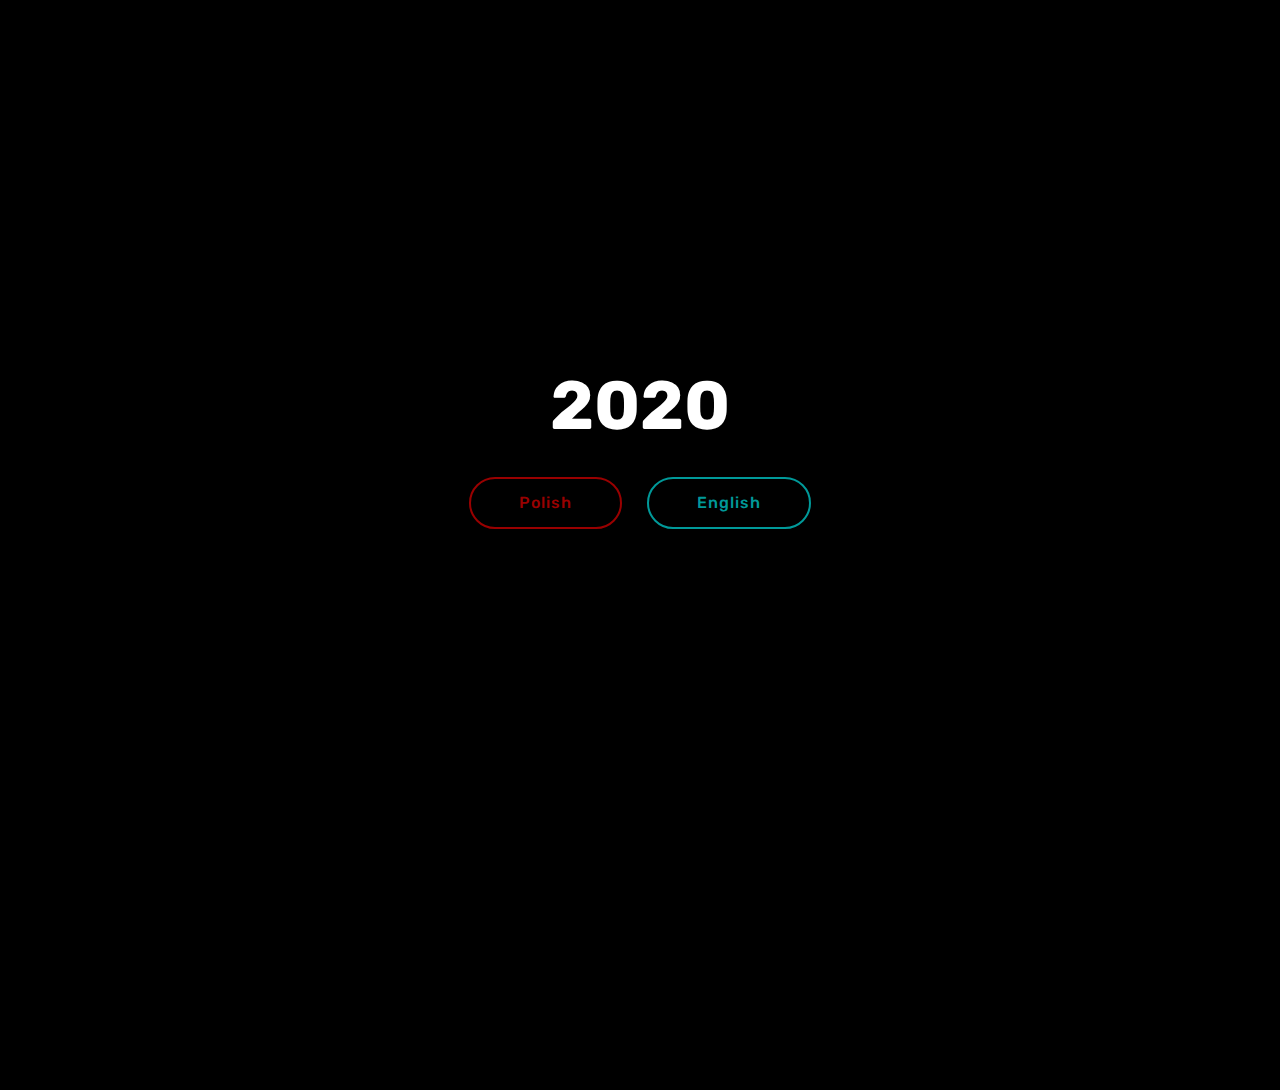
<file: index.html>
<!DOCTYPE html>
<html  >
<head>
  <!-- Site made with Mobirise Website Builder v4.12.4, https://mobirise.com -->
  <meta charset="UTF-8">
  <meta http-equiv="X-UA-Compatible" content="IE=edge">
  <meta name="generator" content="Mobirise v4.12.4, mobirise.com">
  <meta name="viewport" content="width=device-width, initial-scale=1, minimum-scale=1">
  <link rel="shortcut icon" href="assets/images/awatar-2020-1.png" type="image/x-icon">
  <meta name="description" content="">
  
  
  <title>2020</title>
  <link rel="stylesheet" href="assets/web/assets/mobirise-icons/mobirise-icons.css">
  <link rel="stylesheet" href="assets/bootstrap/css/bootstrap.min.css">
  <link rel="stylesheet" href="assets/bootstrap/css/bootstrap-grid.min.css">
  <link rel="stylesheet" href="assets/bootstrap/css/bootstrap-reboot.min.css">
  <link rel="stylesheet" href="assets/tether/tether.min.css">
  <link rel="stylesheet" href="assets/animatecss/animate.min.css">
  <link rel="stylesheet" href="assets/theme/css/style.css">
  <link rel="preload" as="style" href="assets/mobirise/css/mbr-additional.css"><link rel="stylesheet" href="assets/mobirise/css/mbr-additional.css" type="text/css">
  
  
  
</head>
<body>
  <section class="cid-sgRGY76SGD mbr-fullscreen" id="header2-0">

    

    

    <div class="container align-center">
        <div class="row justify-content-md-center">
            <div class="mbr-white col-md-10">
                <h1 class="mbr-section-title mbr-bold pb-3 mbr-fonts-style display-1">
                    2020<br></h1>
                
                
                <div class="mbr-section-btn"><a class="btn btn-md btn-secondary-outline display-4" href="index.html">Polish</a>
                    <a class="btn btn-md btn-success-outline display-4" href="index.html">English</a></div>
            </div>
        </div>
    </div>
    
</section>

<section class="engine"><a href="https://mobirise.info/x">free css templates</a></section><section class="mbr-section content4 cid-sgRJPQ0wNl" id="content4-5">

    

    <div class="container">
        <div class="media-container-row">
            <div class="title col-12 col-md-8">
                
                <h3 class="mbr-section-subtitle align-center mbr-light mbr-fonts-style display-5"><a href="domena.html" class="text-secondary" target="_blank">Kup tę domenę</a> • <a href="domain.html" class="text-success" target="_blank">Buy this domain</a><br><a href="zrodla.html" class="text-secondary" target="_blank">Źródła</a> • <a href="source.html" target="_blank" class="text-success">Source</a></h3>
                
            </div>
        </div>
    </div>
</section>


  <script src="assets/web/assets/jquery/jquery.min.js"></script>
  <script src="assets/popper/popper.min.js"></script>
  <script src="assets/bootstrap/js/bootstrap.min.js"></script>
  <script src="assets/tether/tether.min.js"></script>
  <script src="assets/smoothscroll/smooth-scroll.js"></script>
  <script src="assets/viewportchecker/jquery.viewportchecker.js"></script>
  <script src="assets/theme/js/script.js"></script>
  
  
  <input name="animation" type="hidden">
  </body>
</html>
</file>
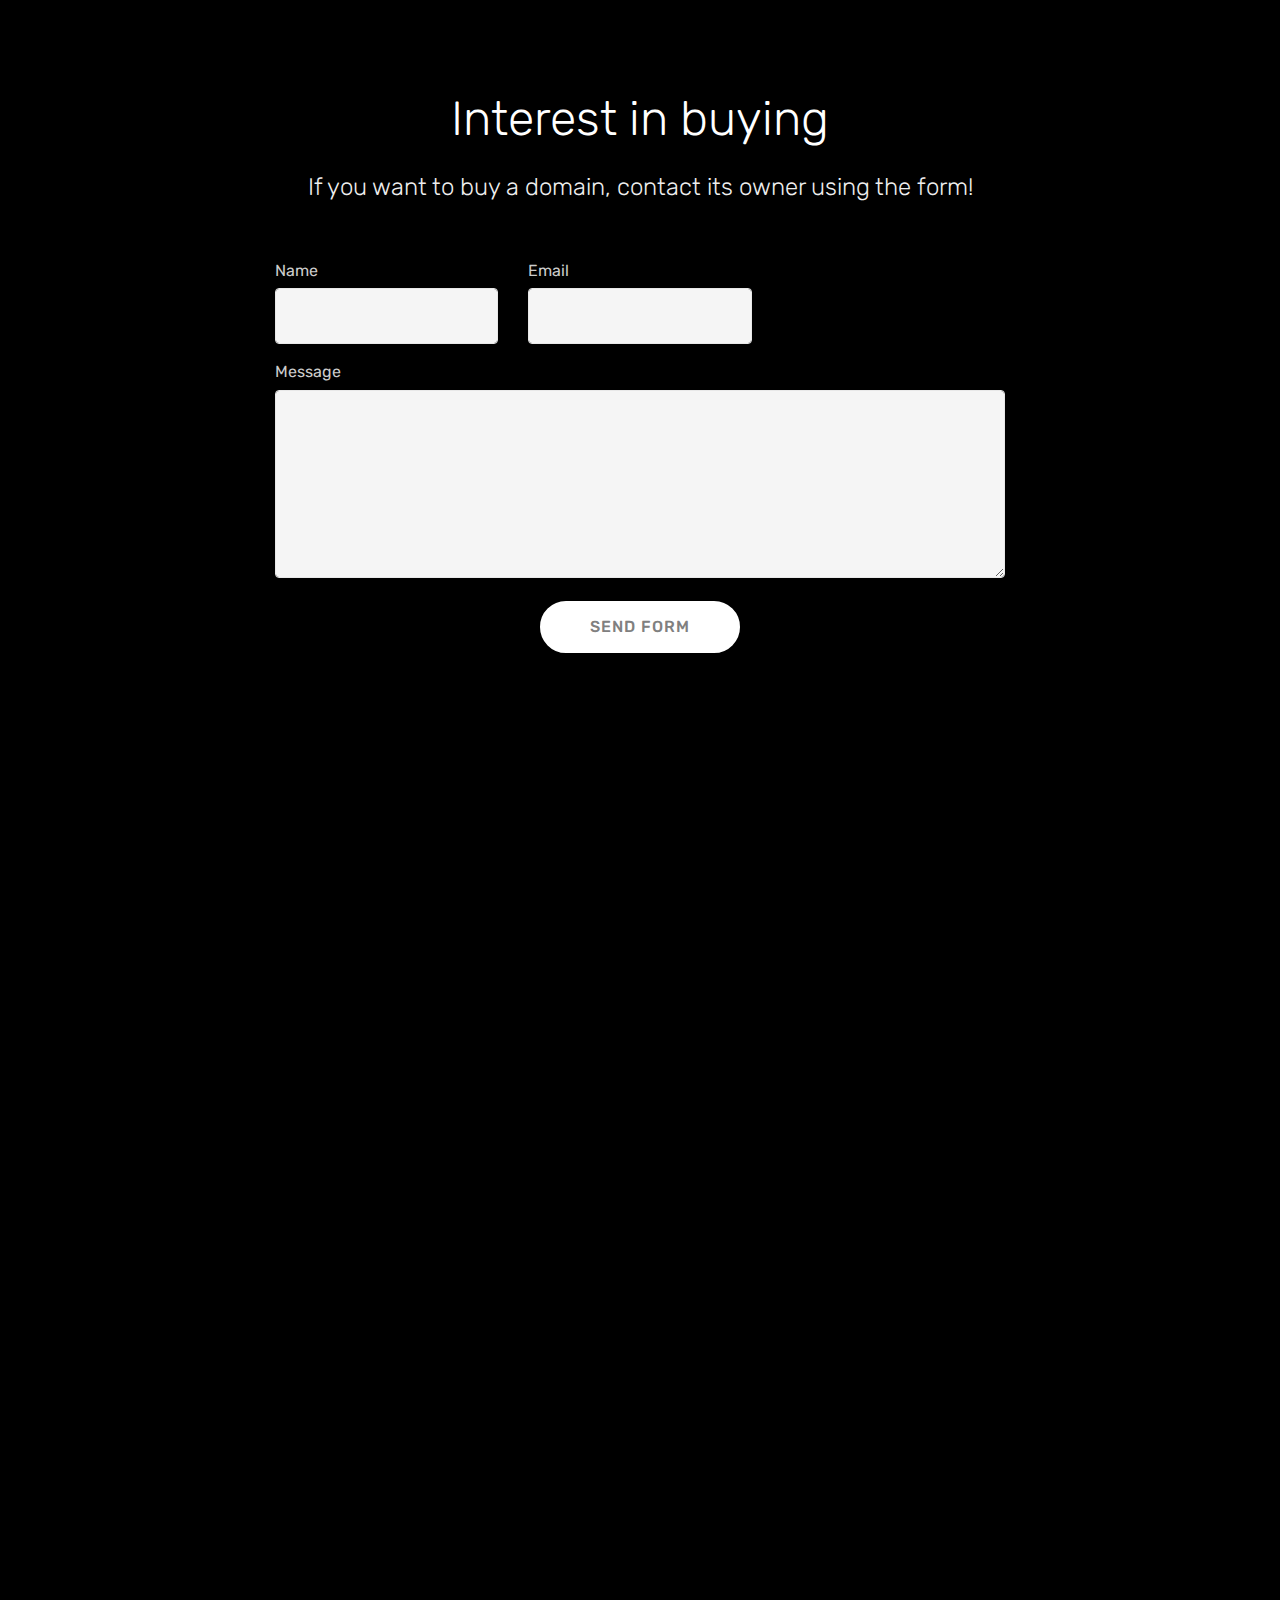
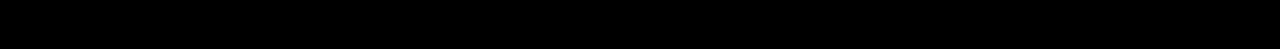
<file: domain.html>
<!DOCTYPE html>
<html  >
<head>
  <!-- Site made with Mobirise Website Builder v4.12.4, https://mobirise.com -->
  <meta charset="UTF-8">
  <meta http-equiv="X-UA-Compatible" content="IE=edge">
  <meta name="generator" content="Mobirise v4.12.4, mobirise.com">
  <meta name="viewport" content="width=device-width, initial-scale=1, minimum-scale=1">
  <link rel="shortcut icon" href="assets/images/awatar-2020-1.png" type="image/x-icon">
  <meta name="description" content="Buy this domain.">
  
  
  <title>Domain</title>
  <link rel="stylesheet" href="assets/web/assets/mobirise-icons/mobirise-icons.css">
  <link rel="stylesheet" href="assets/bootstrap/css/bootstrap.min.css">
  <link rel="stylesheet" href="assets/bootstrap/css/bootstrap-grid.min.css">
  <link rel="stylesheet" href="assets/bootstrap/css/bootstrap-reboot.min.css">
  <link rel="stylesheet" href="assets/tether/tether.min.css">
  <link rel="stylesheet" href="assets/animatecss/animate.min.css">
  <link rel="stylesheet" href="assets/theme/css/style.css">
  <link rel="preload" as="style" href="assets/mobirise/css/mbr-additional.css"><link rel="stylesheet" href="assets/mobirise/css/mbr-additional.css" type="text/css">
  
  
  
</head>
<body>
  <section class="mbr-section form1 cid-so9eUw2EA0" id="form1-d">

    

    
    <div class="container">
        <div class="row justify-content-center">
            <div class="title col-12 col-lg-8">
                <h2 class="mbr-section-title align-center pb-3 mbr-fonts-style display-2">Interest in buying</h2>
                <h3 class="mbr-section-subtitle align-center mbr-light pb-3 mbr-fonts-style display-5">If you want to buy a domain, contact its owner using the form!</h3>
            </div>
        </div>
    </div>
    <div class="container">
        <div class="row justify-content-center">
            <div class="media-container-column col-lg-8" data-form-type="formoid">
                <!---Formbuilder Form--->
                <form action="https://mobirise.com/" method="POST" class="mbr-form form-with-styler" data-form-title="Mobirise Form"><input type="hidden" name="email" data-form-email="true" value="zUhUnUl9Bih265ylVi8zlJSI3elexLZDDDRNj5Vpg1RpGZPkcml8ZdgXNeQJxVDbiPlu8iGUxM4k1AItrFxLJryF43Dd8SezOnJkG0ZR+IBbpG2yyi23jxFabg2UTKnA">
                    <div class="row">
                        <div hidden="hidden" data-form-alert="" class="alert alert-success col-12">Dziękujemy za wypełnienie formularza!</div>
                        <div hidden="hidden" data-form-alert-danger="" class="alert alert-danger col-12">
                        </div>
                    </div>
                    <div class="dragArea row">
                        <div class="col-md-4  form-group" data-for="name">
                            <label for="name-form1-d" class="form-control-label mbr-fonts-style display-7">Name</label>
                            <input type="text" name="name" data-form-field="Name" required="required" class="form-control display-7" id="name-form1-d">
                        </div>
                        <div class="col-md-4  form-group" data-for="email">
                            <label for="email-form1-d" class="form-control-label mbr-fonts-style display-7">Email</label>
                            <input type="email" name="email" data-form-field="Email" required="required" class="form-control display-7" id="email-form1-d">
                        </div>
                        
                        <div data-for="message" class="col-md-12 form-group">
                            <label for="message-form1-d" class="form-control-label mbr-fonts-style display-7">Message</label>
                            <textarea name="message" data-form-field="Message" class="form-control display-7" id="message-form1-d"></textarea>
                        </div>
                        <div class="col-md-12 input-group-btn align-center"><button type="submit" class="btn btn-primary btn-form display-4">SEND FORM</button></div>
                    </div>
                </form><!---Formbuilder Form--->
            </div>
        </div>
    </div>
</section>

<section class="engine"><a href="https://mobirise.info/v">free html templates</a></section><section class="cid-so9eUK0BoC mbr-fullscreen" id="header2-e">

    

    

    <div class="container align-center">
        <div class="row justify-content-md-center">
            <div class="mbr-white col-md-10">
                
                
                
                
            </div>
        </div>
    </div>
    
</section>


  <script src="assets/web/assets/jquery/jquery.min.js"></script>
  <script src="assets/popper/popper.min.js"></script>
  <script src="assets/bootstrap/js/bootstrap.min.js"></script>
  <script src="assets/tether/tether.min.js"></script>
  <script src="assets/smoothscroll/smooth-scroll.js"></script>
  <script src="assets/viewportchecker/jquery.viewportchecker.js"></script>
  <script src="assets/theme/js/script.js"></script>
  <script src="assets/formoid/formoid.min.js"></script>
  
  
  <input name="animation" type="hidden">
  </body>
</html>
</file>
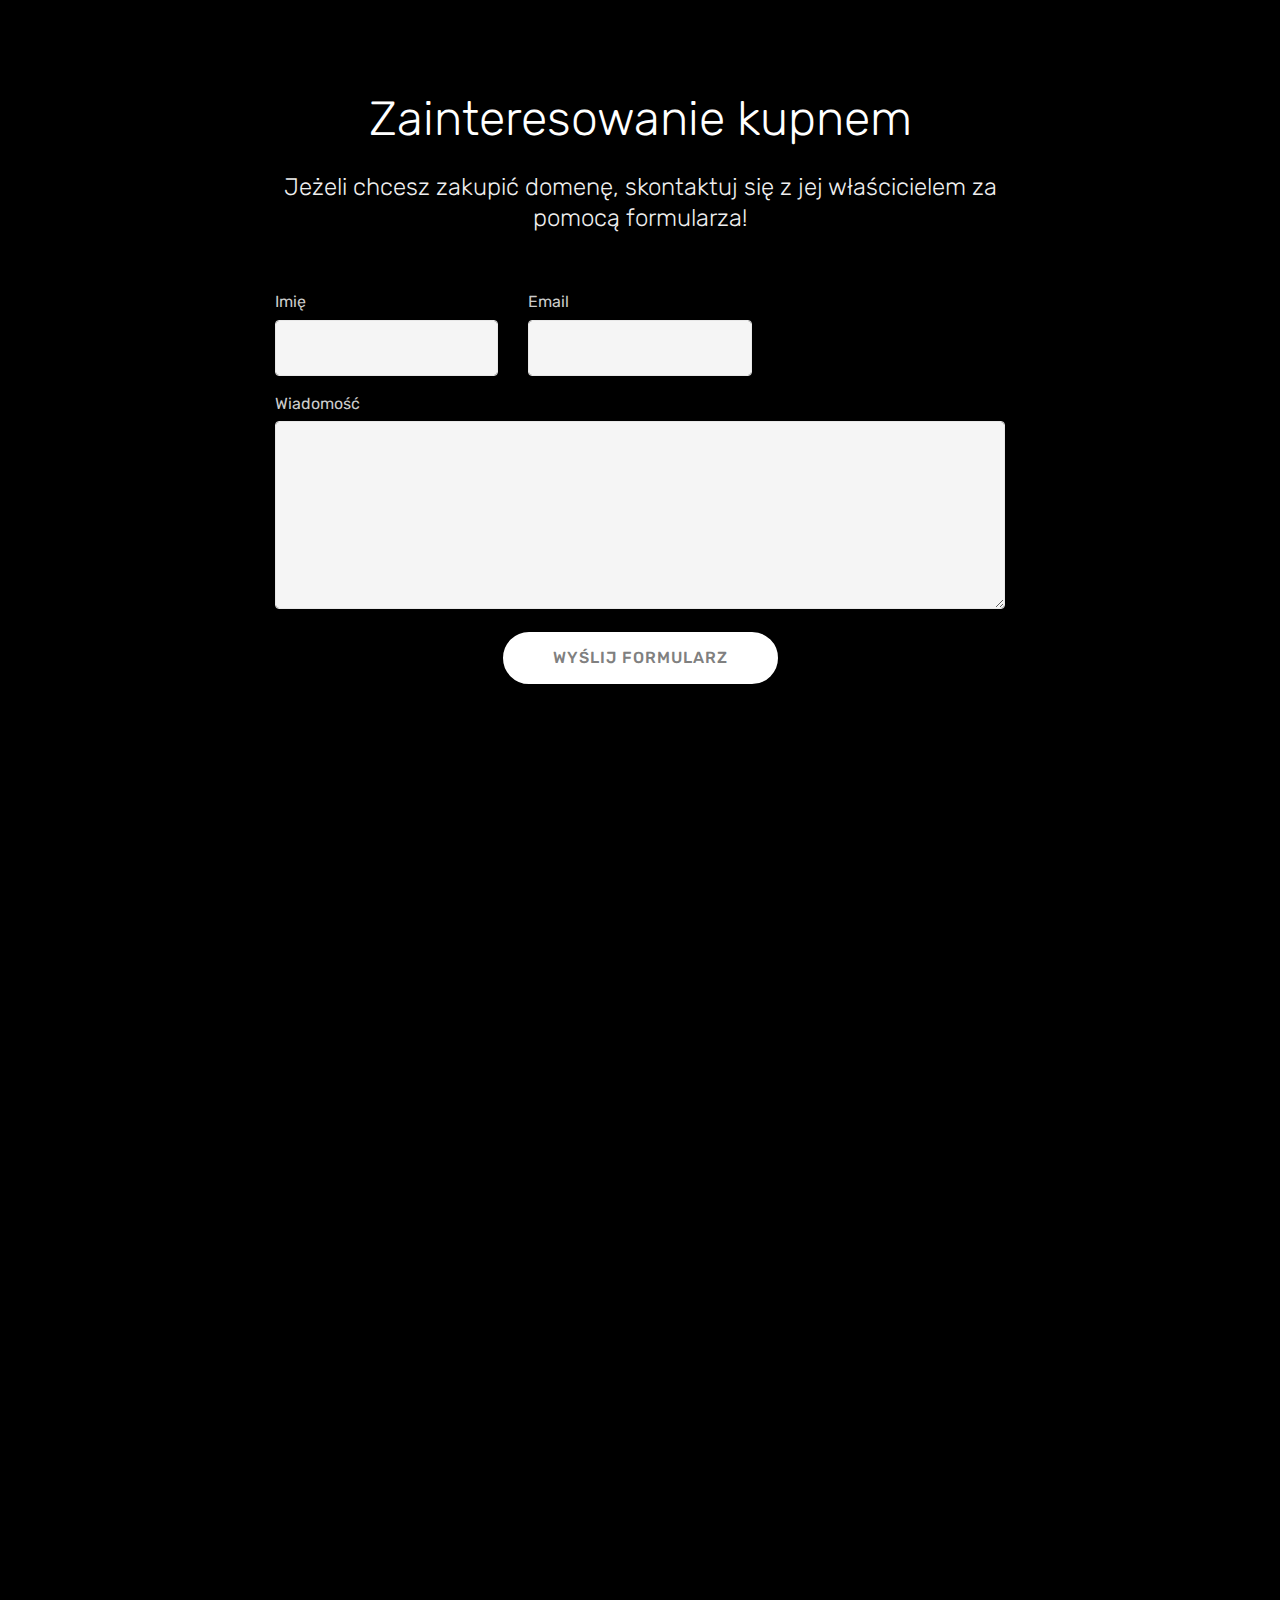
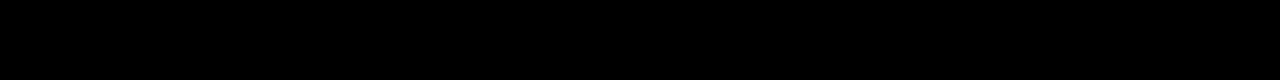
<file: domena.html>
<!DOCTYPE html>
<html  >
<head>
  <!-- Site made with Mobirise Website Builder v4.12.4, https://mobirise.com -->
  <meta charset="UTF-8">
  <meta http-equiv="X-UA-Compatible" content="IE=edge">
  <meta name="generator" content="Mobirise v4.12.4, mobirise.com">
  <meta name="viewport" content="width=device-width, initial-scale=1, minimum-scale=1">
  <link rel="shortcut icon" href="assets/images/awatar-2020-1.png" type="image/x-icon">
  <meta name="description" content="Kup tę domenę.">
  
  
  <title>Domena</title>
  <link rel="stylesheet" href="assets/web/assets/mobirise-icons/mobirise-icons.css">
  <link rel="stylesheet" href="assets/bootstrap/css/bootstrap.min.css">
  <link rel="stylesheet" href="assets/bootstrap/css/bootstrap-grid.min.css">
  <link rel="stylesheet" href="assets/bootstrap/css/bootstrap-reboot.min.css">
  <link rel="stylesheet" href="assets/tether/tether.min.css">
  <link rel="stylesheet" href="assets/animatecss/animate.min.css">
  <link rel="stylesheet" href="assets/theme/css/style.css">
  <link rel="preload" as="style" href="assets/mobirise/css/mbr-additional.css"><link rel="stylesheet" href="assets/mobirise/css/mbr-additional.css" type="text/css">
  
  
  
</head>
<body>
  <section class="mbr-section form1 cid-so9eh1SBvP" id="form1-b">

    

    
    <div class="container">
        <div class="row justify-content-center">
            <div class="title col-12 col-lg-8">
                <h2 class="mbr-section-title align-center pb-3 mbr-fonts-style display-2">Zainteresowanie kupnem</h2>
                <h3 class="mbr-section-subtitle align-center mbr-light pb-3 mbr-fonts-style display-5">Jeżeli chcesz zakupić domenę, skontaktuj się z jej właścicielem za pomocą formularza!</h3>
            </div>
        </div>
    </div>
    <div class="container">
        <div class="row justify-content-center">
            <div class="media-container-column col-lg-8" data-form-type="formoid">
                <!---Formbuilder Form--->
                <form action="https://mobirise.com/" method="POST" class="mbr-form form-with-styler" data-form-title="Mobirise Form"><input type="hidden" name="email" data-form-email="true" value="yJg4k6q7dww2WWNDCp/7Q/3aqcgj7XSNM5IgzKnGb57VX6vjfBRHwZwkyAd6JF/8E5yxTMPKHJ1lRC0RpOMu9YXKRGIlYOEHGiIGt3l8nFSsIkNyk2aydHPdlxZSFAqF">
                    <div class="row">
                        <div hidden="hidden" data-form-alert="" class="alert alert-success col-12">Dziękujemy za wypełnienie formularza!</div>
                        <div hidden="hidden" data-form-alert-danger="" class="alert alert-danger col-12">
                        </div>
                    </div>
                    <div class="dragArea row">
                        <div class="col-md-4  form-group" data-for="name">
                            <label for="name-form1-b" class="form-control-label mbr-fonts-style display-7">Imię</label>
                            <input type="text" name="name" data-form-field="Name" required="required" class="form-control display-7" id="name-form1-b">
                        </div>
                        <div class="col-md-4  form-group" data-for="email">
                            <label for="email-form1-b" class="form-control-label mbr-fonts-style display-7">Email</label>
                            <input type="email" name="email" data-form-field="Email" required="required" class="form-control display-7" id="email-form1-b">
                        </div>
                        
                        <div data-for="message" class="col-md-12 form-group">
                            <label for="message-form1-b" class="form-control-label mbr-fonts-style display-7">Wiadomość</label>
                            <textarea name="message" data-form-field="Message" class="form-control display-7" id="message-form1-b"></textarea>
                        </div>
                        <div class="col-md-12 input-group-btn align-center"><button type="submit" class="btn btn-primary btn-form display-4">WYŚLIJ FORMULARZ</button></div>
                    </div>
                </form><!---Formbuilder Form--->
            </div>
        </div>
    </div>
</section>

<section class="engine"><a href="https://mobirise.info/d">site maker</a></section><section class="cid-so9ejdXxtM mbr-fullscreen" id="header2-c">

    

    

    <div class="container align-center">
        <div class="row justify-content-md-center">
            <div class="mbr-white col-md-10">
                
                
                
                
            </div>
        </div>
    </div>
    
</section>


  <script src="assets/web/assets/jquery/jquery.min.js"></script>
  <script src="assets/popper/popper.min.js"></script>
  <script src="assets/bootstrap/js/bootstrap.min.js"></script>
  <script src="assets/tether/tether.min.js"></script>
  <script src="assets/smoothscroll/smooth-scroll.js"></script>
  <script src="assets/viewportchecker/jquery.viewportchecker.js"></script>
  <script src="assets/theme/js/script.js"></script>
  <script src="assets/formoid/formoid.min.js"></script>
  
  
  <input name="animation" type="hidden">
  </body>
</html>
</file>
<file: assets/web/assets/mobirise-icons/mobirise-icons.css>
@font-face {
  font-family: 'MobiriseIcons';
  src:  url('mobirise-icons.eot?spat4u');
  src:  url('mobirise-icons.eot?spat4u#iefix') format('embedded-opentype'),
    url('mobirise-icons.ttf?spat4u') format('truetype'),
    url('mobirise-icons.woff?spat4u') format('woff'),
    url('mobirise-icons.svg?spat4u#MobiriseIcons') format('svg');
  font-weight: normal;
  font-style: normal;
  font-display: swap;
}

[class^="mbri-"], [class*=" mbri-"] {
  /* use !important to prevent issues with browser extensions that change fonts */
  font-family: MobiriseIcons !important;
  speak: none;
  font-style: normal;
  font-weight: normal;
  font-variant: normal;
  text-transform: none;
  line-height: 1;

  /* Better Font Rendering =========== */
  -webkit-font-smoothing: antialiased;
  -moz-osx-font-smoothing: grayscale;
}

.mbri-add-submenu:before {
  content: "\e900";
}
.mbri-alert:before {
  content: "\e901";
}
.mbri-align-center:before {
  content: "\e902";
}
.mbri-align-justify:before {
  content: "\e903";
}
.mbri-align-left:before {
  content: "\e904";
}
.mbri-align-right:before {
  content: "\e905";
}
.mbri-android:before {
  content: "\e906";
}
.mbri-apple:before {
  content: "\e907";
}
.mbri-arrow-down:before {
  content: "\e908";
}
.mbri-arrow-next:before {
  content: "\e909";
}
.mbri-arrow-prev:before {
  content: "\e90a";
}
.mbri-arrow-up:before {
  content: "\e90b";
}
.mbri-bold:before {
  content: "\e90c";
}
.mbri-bookmark:before {
  content: "\e90d";
}
.mbri-bootstrap:before {
  content: "\e90e";
}
.mbri-briefcase:before {
  content: "\e90f";
}
.mbri-browse:before {
  content: "\e910";
}
.mbri-bulleted-list:before {
  content: "\e911";
}
.mbri-calendar:before {
  content: "\e912";
}
.mbri-camera:before {
  content: "\e913";
}
.mbri-cart-add:before {
  content: "\e914";
}
.mbri-cart-full:before {
  content: "\e915";
}
.mbri-cash:before {
  content: "\e916";
}
.mbri-change-style:before {
  content: "\e917";
}
.mbri-chat:before {
  content: "\e918";
}
.mbri-clock:before {
  content: "\e919";
}
.mbri-close:before {
  content: "\e91a";
}
.mbri-cloud:before {
  content: "\e91b";
}
.mbri-code:before {
  content: "\e91c";
}
.mbri-contact-form:before {
  content: "\e91d";
}
.mbri-credit-card:before {
  content: "\e91e";
}
.mbri-cursor-click:before {
  content: "\e91f";
}
.mbri-cust-feedback:before {
  content: "\e920";
}
.mbri-database:before {
  content: "\e921";
}
.mbri-delivery:before {
  content: "\e922";
}
.mbri-desktop:before {
  content: "\e923";
}
.mbri-devices:before {
  content: "\e924";
}
.mbri-down:before {
  content: "\e925";
}
.mbri-download:before {
  content: "\e989";
}
.mbri-drag-n-drop:before {
  content: "\e927";
}
.mbri-drag-n-drop2:before {
  content: "\e928";
}
.mbri-edit:before {
  content: "\e929";
}
.mbri-edit2:before {
  content: "\e92a";
}
.mbri-error:before {
  content: "\e92b";
}
.mbri-extension:before {
  content: "\e92c";
}
.mbri-features:before {
  content: "\e92d";
}
.mbri-file:before {
  content: "\e92e";
}
.mbri-flag:before {
  content: "\e92f";
}
.mbri-folder:before {
  content: "\e930";
}
.mbri-gift:before {
  content: "\e931";
}
.mbri-github:before {
  content: "\e932";
}
.mbri-globe:before {
  content: "\e933";
}
.mbri-globe-2:before {
  content: "\e934";
}
.mbri-growing-chart:before {
  content: "\e935";
}
.mbri-hearth:before {
  content: "\e936";
}
.mbri-help:before {
  content: "\e937";
}
.mbri-home:before {
  content: "\e938";
}
.mbri-hot-cup:before {
  content: "\e939";
}
.mbri-idea:before {
  content: "\e93a";
}
.mbri-image-gallery:before {
  content: "\e93b";
}
.mbri-image-slider:before {
  content: "\e93c";
}
.mbri-info:before {
  content: "\e93d";
}
.mbri-italic:before {
  content: "\e93e";
}
.mbri-key:before {
  content: "\e93f";
}
.mbri-laptop:before {
  content: "\e940";
}
.mbri-layers:before {
  content: "\e941";
}
.mbri-left-right:before {
  content: "\e942";
}
.mbri-left:before {
  content: "\e943";
}
.mbri-letter:before {
  content: "\e944";
}
.mbri-like:before {
  content: "\e945";
}
.mbri-link:before {
  content: "\e946";
}
.mbri-lock:before {
  content: "\e947";
}
.mbri-login:before {
  content: "\e948";
}
.mbri-logout:before {
  content: "\e949";
}
.mbri-magic-stick:before {
  content: "\e94a";
}
.mbri-map-pin:before {
  content: "\e94b";
}
.mbri-menu:before {
  content: "\e94c";
}
.mbri-mobile:before {
  content: "\e94d";
}
.mbri-mobile2:before {
  content: "\e94e";
}
.mbri-mobirise:before {
  content: "\e94f";
}
.mbri-more-horizontal:before {
  content: "\e950";
}
.mbri-more-vertical:before {
  content: "\e951";
}
.mbri-music:before {
  content: "\e952";
}
.mbri-new-file:before {
  content: "\e953";
}
.mbri-numbered-list:before {
  content: "\e954";
}
.mbri-opened-folder:before {
  content: "\e955";
}
.mbri-pages:before {
  content: "\e956";
}
.mbri-paper-plane:before {
  content: "\e957";
}
.mbri-paperclip:before {
  content: "\e958";
}
.mbri-photo:before {
  content: "\e959";
}
.mbri-photos:before {
  content: "\e95a";
}
.mbri-pin:before {
  content: "\e95b";
}
.mbri-play:before {
  content: "\e95c";
}
.mbri-plus:before {
  content: "\e95d";
}
.mbri-preview:before {
  content: "\e95e";
}
.mbri-print:before {
  content: "\e95f";
}
.mbri-protect:before {
  content: "\e960";
}
.mbri-question:before {
  content: "\e961";
}
.mbri-quote-left:before {
  content: "\e962";
}
.mbri-quote-right:before {
  content: "\e963";
}
.mbri-refresh:before {
  content: "\e964";
}
.mbri-responsive:before {
  content: "\e965";
}
.mbri-right:before {
  content: "\e966";
}
.mbri-rocket:before {
  content: "\e967";
}
.mbri-sad-face:before {
  content: "\e968";
}
.mbri-sale:before {
  content: "\e969";
}
.mbri-save:before {
  content: "\e96a";
}
.mbri-search:before {
  content: "\e96b";
}
.mbri-setting:before {
  content: "\e96c";
}
.mbri-setting2:before {
  content: "\e96d";
}
.mbri-setting3:before {
  content: "\e96e";
}
.mbri-share:before {
  content: "\e96f";
}
.mbri-shopping-bag:before {
  content: "\e970";
}
.mbri-shopping-basket:before {
  content: "\e971";
}
.mbri-shopping-cart:before {
  content: "\e972";
}
.mbri-sites:before {
  content: "\e973";
}
.mbri-smile-face:before {
  content: "\e974";
}
.mbri-speed:before {
  content: "\e975";
}
.mbri-star:before {
  content: "\e976";
}
.mbri-success:before {
  content: "\e977";
}
.mbri-sun:before {
  content: "\e978";
}
.mbri-sun2:before {
  content: "\e979";
}
.mbri-tablet:before {
  content: "\e97a";
}
.mbri-tablet-vertical:before {
  content: "\e97b";
}
.mbri-target:before {
  content: "\e97c";
}
.mbri-timer:before {
  content: "\e97d";
}
.mbri-to-ftp:before {
  content: "\e97e";
}
.mbri-to-local-drive:before {
  content: "\e97f";
}
.mbri-touch-swipe:before {
  content: "\e980";
}
.mbri-touch:before {
  content: "\e981";
}
.mbri-trash:before {
  content: "\e982";
}
.mbri-underline:before {
  content: "\e983";
}
.mbri-unlink:before {
  content: "\e984";
}
.mbri-unlock:before {
  content: "\e985";
}
.mbri-up-down:before {
  content: "\e986";
}
.mbri-up:before {
  content: "\e987";
}
.mbri-update:before {
  content: "\e988";
}
.mbri-upload:before {
 content: "\e926"; 
}
.mbri-user:before {
  content: "\e98a";
}
.mbri-user2:before {
  content: "\e98b";
}
.mbri-users:before {
  content: "\e98c";
}
.mbri-video:before {
  content: "\e98d";
}
.mbri-video-play:before {
  content: "\e98e";
}
.mbri-watch:before {
  content: "\e98f";
}
.mbri-website-theme:before {
  content: "\e990";
}
.mbri-wifi:before {
  content: "\e991";
}
.mbri-windows:before {
  content: "\e992";
}
.mbri-zoom-out:before {
  content: "\e993";
}
.mbri-redo:before {
  content: "\e994";
}
.mbri-undo:before {
  content: "\e995";
}
</file>
<file: assets/theme/css/style.css>
/*!
 * Mobirise v4 theme (https://mobirise.com/)
 * Copyright 2017 Mobirise
 */
section {
  background-color: #eeeeee;
}

.form-control:focus {
  box-shadow: none;
}

:focus {
  outline: none;
}

body {
  font-style: normal;
  line-height: 1.5;
}

section,
.container,
.container-fluid {
  position: relative;
  word-wrap: break-word;
}

a.mbr-iconfont:hover {
  text-decoration: none;
}

.article .lead p,
.article .lead ul,
.article .lead ol,
.article .lead pre,
.article .lead blockquote {
  margin-bottom: 0;
}

ul,
ol,
pre,
blockquote {
  margin-bottom: 2.3125rem;
}

pre {
  background: #f4f4f4;
  padding: 10px 24px;
  white-space: pre-wrap;
}

.inactive {
  -webkit-user-select: none;
  -moz-user-select: none;
  -ms-user-select: none;
  user-select: none;
  pointer-events: none;
  -webkit-user-drag: none;
  user-drag: none;
}

.mbr-section__comments .row {
  justify-content: center;
  -webkit-justify-content: center;
}

a {
  font-style: normal;
  font-weight: 400;
  cursor: pointer;
}

a, a:hover {
  text-decoration: none;
}

figure {
  margin-bottom: 0;
}

body {
  color: #232323;
}

h1,
h2,
h3,
h4,
h5,
h6,
.h1,
.h2,
.h3,
.h4,
.h5,
.h6,
.display-1,
.display-2,
.display-3,
.display-4 {
  line-height: 1;
  word-break: break-word;
  word-wrap: break-word;
}

.mbr-section-title {
  font-style: normal;
  line-height: 1.2;
}

.mbr-section-subtitle {
  line-height: 1.3;
}

.mbr-text {
  font-style: normal;
  line-height: 1.6;
}

b,
strong {
  font-weight: bold;
}

blockquote {
  padding: 10px 0 10px 20px;
  position: relative;
  border-left: 2px solid;
  border-color: #ff3366;
}

input:-webkit-autofill, input:-webkit-autofill:hover, input:-webkit-autofill:focus, input:-webkit-autofill:active {
  transition-delay: 9999s;
  transition-property: background-color, color;
}

textarea[type='hidden'] {
  display: none;
}

body {
  position: relative;
}

section {
  background-position: 50% 50%;
  background-repeat: no-repeat;
  background-size: cover;
}

section .mbr-background-video,
section .mbr-background-video-preview {
  position: absolute;
  bottom: 0;
  left: 0;
  right: 0;
  top: 0;
}

.hidden {
  visibility: hidden;
}

.mbr-z-index20 {
  z-index: 20;
}

/*! Base colors */
.mbr-white {
  color: #ffffff;
}

.mbr-black {
  color: #000000;
}

.mbr-bg-white {
  background-color: #ffffff;
}

.mbr-bg-black {
  background-color: #000000;
}

/*! Text-aligns */
.align-left {
  text-align: left;
}

.align-center {
  text-align: center;
}

.align-right {
  text-align: right;
}

@media (max-width: 767px) {
  .align-left,
  .align-center,
  .align-right,
  .mbr-section-btn,
  .mbr-section-title {
    text-align: center;
  }
}

/*! Font-weight  */
.mbr-light {
  font-weight: 300;
}

.mbr-regular {
  font-weight: 400;
}

.mbr-semibold {
  font-weight: 500;
}

.mbr-bold {
  font-weight: 700;
}

/*! Media  */
.media-size-item {
  -moz-flex: 1 1 auto;
  -o-flex: 1 1 auto;
  flex: 1 1 auto;
}

.media-content {
  flex-basis: 100%;
}

.media-container-row {
  display: flex;
  flex-direction: row;
  flex-wrap: wrap;
  justify-content: center;
  align-content: center;
  align-items: start;
}

.media-container-row .media-size-item {
  width: 400px;
}

.media-container-column {
  display: flex;
  flex-direction: column;
  flex-wrap: wrap;
  justify-content: center;
  align-content: center;
  align-items: stretch;
}

.media-container-column > * {
  width: 100%;
}

@media (min-width: 992px) {
  .media-container-row {
    flex-wrap: nowrap;
  }
}

figure {
  overflow: hidden;
}

figure[mbr-media-size] {
  transition: width 0.1s;
}

.mbr-figure img,
.mbr-figure iframe {
  display: block;
  width: 100%;
}

.card {
  background-color: transparent;
  border: none;
}

.card-box {
  width: 100%;
}

.card-img {
  text-align: center;
  flex-shrink: 0;
  -webkit-flex-shrink: 0;
}

.media {
  max-width: 100%;
  margin: 0 auto;
}

.mbr-figure {
  -ms-grid-row-align: center;
  align-self: center;
}

.media-container > div {
  max-width: 100%;
}

.mbr-figure img,
.card-img img {
  width: 100%;
}

@media (max-width: 991px) {
  .media-size-item {
    width: auto !important;
  }
  .media {
    width: auto;
  }
  .mbr-figure {
    width: 100% !important;
  }
}

/*! Buttons */
.btn {
  font-weight: 500;
  border-width: 2px;
  font-style: normal;
  letter-spacing: 1px;
  margin: .4rem .8rem;
  white-space: normal;
  transition: all .3s ease-in-out;
  display: inline-flex;
  align-items: center;
  justify-content: center;
  word-break: break-word;
  -webkit-align-items: center;
  -webkit-justify-content: center;
  display: -webkit-inline-flex;
}

.btn-sm {
  font-weight: 500;
  letter-spacing: 1px;
  transition: all .3s ease-in-out;
}

.btn-md {
  font-weight: 500;
  letter-spacing: 1px;
  margin: .4rem .8rem !important;
  transition: all .3s ease-in-out;
}

.btn-lg {
  font-weight: 500;
  letter-spacing: 1px;
  margin: .4rem .8rem !important;
  transition: all .3s ease-in-out;
}

.mbr-section-btn {
  margin-left: -0.25rem;
  margin-right: -0.25rem;
  font-size: 0;
}

nav .mbr-section-btn {
  margin-left: 0rem;
  margin-right: 0rem;
}

.btn-form {
  border-radius: 0;
}

.btn-form:hover {
  cursor: pointer;
}

/*! Btn icon margin */
.btn .mbr-iconfont,
.btn.btn-sm .mbr-iconfont {
  cursor: pointer;
  margin-right: 0.5rem;
}

.btn.btn-md .mbr-iconfont,
.btn.btn-md .mbr-iconfont {
  margin-right: 0.8rem;
}

.mbr-regular {
  font-weight: 400;
}

.mbr-semibold {
  font-weight: 500;
}

.mbr-bold {
  font-weight: 700;
}

[type='submit'] {
  -webkit-appearance: none;
}

/*! Full-screen */
.mbr-fullscreen .mbr-overlay {
  min-height: 100vh;
}

.mbr-fullscreen {
  display: flex;
  display: -moz-flex;
  display: -ms-flex;
  display: -o-flex;
  align-items: center;
  -webkit-align-items: center;
  min-height: 100vh;
  padding-top: 3rem;
  padding-bottom: 3rem;
}

/*! Map */
.map {
  height: 25rem;
  position: relative;
}

.map iframe {
  width: 100%;
  height: 100%;
}

.mbr-overlay {
  background-color: #000;
  bottom: 0;
  left: 0;
  opacity: .5;
  position: absolute;
  right: 0;
  top: 0;
  z-index: 0;
  pointer-events: none;
}

/* Form */
blockquote {
  font-style: italic;
  padding: 10px 0 10px 20px;
  font-size: 1.09rem;
  position: relative;
  border-width: 3px;
}

.form-control {
  background-color: #f5f5f5;
  box-shadow: none;
  color: #565656;
  line-height: 1.43;
  min-height: 3.5em;
  padding: 1.07em .5em;
}

.form-control, .form-control:focus {
  border: 1px solid #e8e8e8;
}

.form-active .form-control:invalid {
  border-color: red;
}

.form-control-label {
  position: relative;
  cursor: pointer;
  margin-bottom: .357em;
  padding: 0;
}

.alert {
  color: #ffffff;
  border-radius: 0;
  border: 0;
  font-size: .875rem;
  line-height: 1.5;
  margin-bottom: 1.875rem;
  padding: 1.25rem;
  position: relative;
}

.alert.alert-form::after {
  background-color: inherit;
  bottom: -7px;
  content: "";
  display: block;
  height: 14px;
  left: 50%;
  margin-left: -7px;
  position: absolute;
  transform: rotate(45deg);
  width: 14px;
  -webkit-transform: rotate(45deg);
}

.form-asterisk {
  font-family: initial;
  position: absolute;
  top: -2px;
  font-weight: normal;
}

/*! Scroll to top arrow */
#scrollToTop a i:before {
  content: '';
  position: absolute;
  height: 40%;
  top: 25%;
  background: #fff;
  width: 2px;
  left: calc(50% - 1px);
}

#scrollToTop a i:after {
  content: '';
  position: absolute;
  display: block;
  border-top: 2px solid #fff;
  border-right: 2px solid #fff;
  width: 40%;
  height: 40%;
  left: 30%;
  bottom: 30%;
  transform: rotate(135deg);
  -webkit-transform: rotate(135deg);
}

.mbr-arrow-up {
  bottom: 25px;
  right: 90px;
  position: fixed;
  text-align: right;
  z-index: 5000;
  color: #ffffff;
  font-size: 32px;
  transform: rotate(180deg);
  -webkit-transform: rotate(180deg);
}

.mbr-arrow-up a {
  background: rgba(0, 0, 0, 0.2);
  border-radius: 3px;
  color: #fff;
  display: inline-block;
  height: 60px;
  width: 60px;
  outline-style: none !important;
  position: relative;
  text-decoration: none;
  transition: all 0.3s ease-in-out;
  cursor: pointer;
  text-align: center;
}

.mbr-arrow-up a:hover {
  background-color: rgba(0, 0, 0, 0.4);
}

.mbr-arrow-up a i {
  line-height: 60px;
}

.mbr-arrow-up-icon {
  display: block;
  color: #fff;
}

.mbr-arrow-up-icon::before {
  content: '\203a';
  display: inline-block;
  font-family: serif;
  font-size: 32px;
  line-height: 1;
  font-style: normal;
  position: relative;
  top: 6px;
  left: -4px;
  -webkit-transform: rotate(-90deg);
  transform: rotate(-90deg);
}

/*! Arrow Down */
.mbr-arrow {
  position: absolute;
  bottom: 45px;
  left: 50%;
  width: 60px;
  height: 60px;
  cursor: pointer;
  background-color: rgba(80, 80, 80, 0.5);
  border-radius: 50%;
  -webkit-transform: translateX(-50%);
  transform: translateX(-50%);
}

.mbr-arrow > a {
  display: inline-block;
  text-decoration: none;
  outline-style: none;
  -webkit-animation: arrowdown 1.7s ease-in-out infinite;
  animation: arrowdown 1.7s ease-in-out infinite;
}

.mbr-arrow > a > i {
  position: absolute;
  top: -2px;
  left: 15px;
  font-size: 2rem;
}

@keyframes arrowdown {
  0% {
    transform: translateY(0px);
    -webkit-transform: translateY(0px);
  }
  50% {
    transform: translateY(-5px);
    -webkit-transform: translateY(-5px);
  }
  100% {
    transform: translateY(0px);
    -webkit-transform: translateY(0px);
  }
}

@-webkit-keyframes arrowdown {
  0% {
    transform: translateY(0px);
    -webkit-transform: translateY(0px);
  }
  50% {
    transform: translateY(-5px);
    -webkit-transform: translateY(-5px);
  }
  100% {
    transform: translateY(0px);
    -webkit-transform: translateY(0px);
  }
}

@media (max-width: 500px) {
  .mbr-arrow-up {
    left: 50%;
    right: auto;
    transform: translateX(-50%) rotate(180deg);
    -webkit-transform: translateX(-50%) rotate(180deg);
  }
}

/*Gradients animation*/
@keyframes gradient-animation {
  from {
    background-position: 0% 100%;
    -webkit-animation-timing-function: ease-in-out;
            animation-timing-function: ease-in-out;
  }
  to {
    background-position: 100% 0%;
    -webkit-animation-timing-function: ease-in-out;
            animation-timing-function: ease-in-out;
  }
}

@-webkit-keyframes gradient-animation {
  from {
    background-position: 0% 100%;
    -webkit-animation-timing-function: ease-in-out;
            animation-timing-function: ease-in-out;
  }
  to {
    background-position: 100% 0%;
    -webkit-animation-timing-function: ease-in-out;
            animation-timing-function: ease-in-out;
  }
}

.bg-gradient {
  background-size: 200% 200%;
  animation: gradient-animation 5s infinite alternate;
  -webkit-animation: gradient-animation 5s infinite alternate;
}

.menu .navbar-brand {
  display: -webkit-flex;
}

.menu .navbar-brand span {
  display: flex;
  display: -webkit-flex;
}

.menu .navbar-brand .navbar-caption-wrap {
  display: -webkit-flex;
}

.menu .navbar-brand .navbar-logo img {
  display: -webkit-flex;
}

@media (min-width: 768px) and (max-width: 1023px) {
  .menu .navbar-toggleable-sm .navbar-nav {
    display: -ms-flexbox;
  }
}

@media (max-width: 1023px) {
  .menu .navbar-collapse {
    max-height: 93.5vh;
  }
  .menu .navbar-collapse.show {
    overflow: auto;
  }
}

@media (min-width: 1024px) {
  .menu .navbar-nav.nav-dropdown {
    display: -webkit-flex;
  }
  .menu .navbar-toggleable-sm .navbar-collapse {
    display: -webkit-flex !important;
  }
  .menu .collapsed .navbar-collapse {
    max-height: 93.5vh;
  }
  .menu .collapsed .navbar-collapse.show {
    overflow: auto;
  }
}

@media (max-width: 767px) {
  .menu .navbar-collapse {
    max-height: 80vh;
  }
}

/* Others*/
.note-check a[data-value=Rubik] {
  font-style: normal;
}

.mbr-arrow a {
  color: #ffffff;
}

@media (max-width: 767px) {
  .mbr-arrow {
    display: none;
  }
}

.navbar {
  display: -webkit-flex;
  -webkit-flex-wrap: wrap;
  -webkit-align-items: center;
  -webkit-justify-content: space-between;
}

.navbar-collapse {
  -webkit-flex-basis: 100%;
  -webkit-flex-grow: 1;
  -webkit-align-items: center;
}

.nav-dropdown .link {
  padding: 0.667em 1.667em !important;
  margin: 0 !important;
}

.nav {
  display: -webkit-flex;
  -webkit-flex-wrap: wrap;
}

.row {
  display: -webkit-flex;
  -webkit-flex-wrap: wrap;
}

.justify-content-center {
  -webkit-justify-content: center;
}

.form-inline {
  display: -webkit-flex;
  -webkit-align-items: center;
}

.card-wrapper {
  -webkit-flex: 1;
}

.carousel-control {
  z-index: 10;
  display: -webkit-flex;
  -webkit-align-items: center;
  -webkit-justify-content: center;
}

.carousel-controls {
  display: -webkit-flex;
}

.media {
  display: -webkit-flex;
}

.form-group:focus {
  outline: none;
}

.jq-selectbox__select {
  padding: 1.07em 0.5em;
  position: absolute;
  top: 0;
  left: 0;
  width: 100%;
}

.jq-selectbox__dropdown {
  position: absolute;
  top: 100%;
  left: 0 !important;
  width: 100% !important;
}

.jq-selectbox__trigger-arrow {
  -webkit-transform: translateY(-50%);
          transform: translateY(-50%);
}

.jq-selectbox li {
  padding: 1.07em 0.5em;
}

input[type='range'] {
  padding-left: 0 !important;
  padding-right: 0 !important;
}

.modal-dialog,
.modal-content {
  height: 100%;
}

.modal-dialog .carousel-inner {
  height: calc(100vh - 1.75rem);
}

@media (max-width: 575px) {
  .modal-dialog .carousel-inner {
    height: calc(100vh - 1rem);
  }
}

.carousel-item {
  text-align: center;
}

.carousel-item img {
  margin: auto;
}

.navbar-toggler {
  align-self: flex-start;
  padding: 0.25rem 0.75rem;
  font-size: 1.25rem;
  line-height: 1;
  background: transparent;
  border: 1px solid transparent;
  border-radius: 0.25rem;
}

.navbar-toggler:focus,
.navbar-toggler:hover {
  text-decoration: none;
}

.navbar-toggler-icon {
  display: inline-block;
  width: 1.5em;
  height: 1.5em;
  vertical-align: middle;
  content: '';
  background: no-repeat center center;
  background-size: 100% 100%;
}

.navbar-toggler-left {
  position: absolute;
  left: 1rem;
}

.navbar-toggler-right {
  position: absolute;
  right: 1rem;
}

@media (max-width: 575px) {
  .navbar-toggleable .navbar-nav .dropdown-menu {
    position: static;
    float: none;
  }
  .navbar-toggleable > .container {
    padding-right: 0;
    padding-left: 0;
  }
}

@media (min-width: 576px) {
  .navbar-toggleable {
    flex-direction: row;
    flex-wrap: nowrap;
    align-items: center;
  }
  .navbar-toggleable .navbar-nav {
    flex-direction: row;
  }
  .navbar-toggleable .navbar-nav .nav-link {
    padding-right: 0.5rem;
    padding-left: 0.5rem;
  }
  .navbar-toggleable > .container {
    display: flex;
    flex-wrap: nowrap;
    align-items: center;
  }
  .navbar-toggleable .navbar-collapse {
    display: flex !important;
    width: 100%;
  }
  .navbar-toggleable .navbar-toggler {
    display: none;
  }
}

@media (max-width: 767px) {
  .navbar-toggleable-sm .navbar-nav .dropdown-menu {
    position: static;
    float: none;
  }
  .navbar-toggleable-sm > .container {
    padding-right: 0;
    padding-left: 0;
  }
}

@media (min-width: 768px) {
  .navbar-toggleable-sm {
    flex-direction: row;
    flex-wrap: nowrap;
    align-items: center;
  }
  .navbar-toggleable-sm .navbar-nav {
    flex-direction: row;
  }
  .navbar-toggleable-sm .navbar-nav .nav-link {
    padding-right: 0.5rem;
    padding-left: 0.5rem;
  }
  .navbar-toggleable-sm > .container {
    display: flex;
    flex-wrap: nowrap;
    align-items: center;
  }
  .navbar-toggleable-sm .navbar-collapse {
    display: none;
    width: 100%;
  }
  .navbar-toggleable-sm .navbar-toggler {
    display: none;
  }
}

@media (max-width: 1023px) {
  .navbar-toggleable-md .navbar-nav .dropdown-menu {
    position: static;
    float: none;
  }
  .navbar-toggleable-md > .container {
    padding-right: 0;
    padding-left: 0;
  }
}

@media (min-width: 1024px) {
  .navbar-toggleable-md {
    flex-direction: row;
    flex-wrap: nowrap;
    align-items: center;
  }
  .navbar-toggleable-md .navbar-nav {
    flex-direction: row;
  }
  .navbar-toggleable-md .navbar-nav .nav-link {
    padding-right: 0.5rem;
    padding-left: 0.5rem;
  }
  .navbar-toggleable-md > .container {
    display: flex;
    flex-wrap: nowrap;
    align-items: center;
  }
  .navbar-toggleable-md .navbar-collapse {
    display: flex !important;
    width: 100%;
  }
  .navbar-toggleable-md .navbar-toggler {
    display: none;
  }
}

@media (max-width: 1199px) {
  .navbar-toggleable-lg .navbar-nav .dropdown-menu {
    position: static;
    float: none;
  }
  .navbar-toggleable-lg > .container {
    padding-right: 0;
    padding-left: 0;
  }
}

@media (min-width: 1200px) {
  .navbar-toggleable-lg {
    flex-direction: row;
    flex-wrap: nowrap;
    align-items: center;
  }
  .navbar-toggleable-lg .navbar-nav {
    flex-direction: row;
  }
  .navbar-toggleable-lg .navbar-nav .nav-link {
    padding-right: 0.5rem;
    padding-left: 0.5rem;
  }
  .navbar-toggleable-lg > .container {
    display: flex;
    flex-wrap: nowrap;
    align-items: center;
  }
  .navbar-toggleable-lg .navbar-collapse {
    display: flex !important;
    width: 100%;
  }
  .navbar-toggleable-lg .navbar-toggler {
    display: none;
  }
}

.navbar-toggleable-xl {
  flex-direction: row;
  flex-wrap: nowrap;
  align-items: center;
}

.navbar-toggleable-xl .navbar-nav .dropdown-menu {
  position: static;
  float: none;
}

.navbar-toggleable-xl > .container {
  padding-right: 0;
  padding-left: 0;
}

.navbar-toggleable-xl .navbar-nav {
  flex-direction: row;
}

.navbar-toggleable-xl .navbar-nav .nav-link {
  padding-right: 0.5rem;
  padding-left: 0.5rem;
}

.navbar-toggleable-xl > .container {
  display: flex;
  flex-wrap: nowrap;
  align-items: center;
}

.navbar-toggleable-xl .navbar-collapse {
  display: flex !important;
  width: 100%;
}

.navbar-toggleable-xl .navbar-toggler {
  display: none;
}

.card-img {
  width: auto;
}

.menu .navbar.collapsed:not(.beta-menu) {
  flex-direction: column;
}

.carousel-item.active,
.carousel-item-next,
.carousel-item-prev {
  display: flex;
}

.note-air-layout .dropup .dropdown-menu,
.note-air-layout .navbar-fixed-bottom .dropdown .dropdown-menu {
  bottom: initial !important;
}

html,
body {
  height: auto;
  min-height: 100vh;
}

.dropup .dropdown-toggle::after {
  display: none;
}
.engine {
	position: absolute;
	text-indent: -2400px;
	text-align: center;
	padding: 0;
	top: 0;
	left: -2400px;
}
</file>
<file: assets/mobirise/css/mbr-additional.css>
@import url(https://fonts.googleapis.com/css?family=Rubik:300,400,500,600,700,800,900,300i,400i,500i,600i,700i,800i,900i&display=swap);





body {
  font-family: Rubik;
}
.display-1 {
  font-family: 'Rubik', sans-serif;
  font-size: 4.25rem;
  font-display: swap;
}
.display-1 > .mbr-iconfont {
  font-size: 6.8rem;
}
.display-2 {
  font-family: 'Rubik', sans-serif;
  font-size: 3rem;
  font-display: swap;
}
.display-2 > .mbr-iconfont {
  font-size: 4.8rem;
}
.display-4 {
  font-family: 'Rubik', sans-serif;
  font-size: 1rem;
  font-display: swap;
}
.display-4 > .mbr-iconfont {
  font-size: 1.6rem;
}
.display-5 {
  font-family: 'Rubik', sans-serif;
  font-size: 1.5rem;
  font-display: swap;
}
.display-5 > .mbr-iconfont {
  font-size: 2.4rem;
}
.display-7 {
  font-family: 'Rubik', sans-serif;
  font-size: 1rem;
  font-display: swap;
}
.display-7 > .mbr-iconfont {
  font-size: 1.6rem;
}
/* ---- Fluid typography for mobile devices ---- */
/* 1.4 - font scale ratio ( bootstrap == 1.42857 ) */
/* 100vw - current viewport width */
/* (48 - 20)  48 == 48rem == 768px, 20 == 20rem == 320px(minimal supported viewport) */
/* 0.65 - min scale variable, may vary */
@media (max-width: 768px) {
  .display-1 {
    font-size: 3.4rem;
    font-size: calc( 2.1374999999999997rem + (4.25 - 2.1374999999999997) * ((100vw - 20rem) / (48 - 20)));
    line-height: calc( 1.4 * (2.1374999999999997rem + (4.25 - 2.1374999999999997) * ((100vw - 20rem) / (48 - 20))));
  }
  .display-2 {
    font-size: 2.4rem;
    font-size: calc( 1.7rem + (3 - 1.7) * ((100vw - 20rem) / (48 - 20)));
    line-height: calc( 1.4 * (1.7rem + (3 - 1.7) * ((100vw - 20rem) / (48 - 20))));
  }
  .display-4 {
    font-size: 0.8rem;
    font-size: calc( 1rem + (1 - 1) * ((100vw - 20rem) / (48 - 20)));
    line-height: calc( 1.4 * (1rem + (1 - 1) * ((100vw - 20rem) / (48 - 20))));
  }
  .display-5 {
    font-size: 1.2rem;
    font-size: calc( 1.175rem + (1.5 - 1.175) * ((100vw - 20rem) / (48 - 20)));
    line-height: calc( 1.4 * (1.175rem + (1.5 - 1.175) * ((100vw - 20rem) / (48 - 20))));
  }
}
/* Buttons */
.btn {
  padding: 1rem 3rem;
  border-radius: 3px;
}
.btn-sm {
  padding: 0.6rem 1.5rem;
  border-radius: 3px;
}
.btn-md {
  padding: 1rem 3rem;
  border-radius: 3px;
}
.btn-lg {
  padding: 1.2rem 3.2rem;
  border-radius: 3px;
}
.bg-primary {
  background-color: #ffffff !important;
}
.bg-success {
  background-color: #00ffff !important;
}
.bg-info {
  background-color: #82786e !important;
}
.bg-warning {
  background-color: #879a9f !important;
}
.bg-danger {
  background-color: #b1a374 !important;
}
.btn-primary,
.btn-primary:active {
  background-color: #ffffff !important;
  border-color: #ffffff !important;
  color: #808080 !important;
}
.btn-primary:hover,
.btn-primary:focus,
.btn-primary.focus,
.btn-primary.active {
  color: #808080 !important;
  background-color: #d9d9d9 !important;
  border-color: #d9d9d9 !important;
}
.btn-primary.disabled,
.btn-primary:disabled {
  color: #808080 !important;
  background-color: #d9d9d9 !important;
  border-color: #d9d9d9 !important;
}
.btn-secondary,
.btn-secondary:active {
  background-color: #ff0000 !important;
  border-color: #ff0000 !important;
  color: #ffffff !important;
}
.btn-secondary:hover,
.btn-secondary:focus,
.btn-secondary.focus,
.btn-secondary.active {
  color: #ffffff !important;
  background-color: #b30000 !important;
  border-color: #b30000 !important;
}
.btn-secondary.disabled,
.btn-secondary:disabled {
  color: #ffffff !important;
  background-color: #b30000 !important;
  border-color: #b30000 !important;
}
.btn-info,
.btn-info:active {
  background-color: #82786e !important;
  border-color: #82786e !important;
  color: #ffffff !important;
}
.btn-info:hover,
.btn-info:focus,
.btn-info.focus,
.btn-info.active {
  color: #ffffff !important;
  background-color: #59524b !important;
  border-color: #59524b !important;
}
.btn-info.disabled,
.btn-info:disabled {
  color: #ffffff !important;
  background-color: #59524b !important;
  border-color: #59524b !important;
}
.btn-success,
.btn-success:active {
  background-color: #00ffff !important;
  border-color: #00ffff !important;
  color: #000000 !important;
}
.btn-success:hover,
.btn-success:focus,
.btn-success.focus,
.btn-success.active {
  color: #000000 !important;
  background-color: #00b2b3 !important;
  border-color: #00b2b3 !important;
}
.btn-success.disabled,
.btn-success:disabled {
  color: #000000 !important;
  background-color: #00b2b3 !important;
  border-color: #00b2b3 !important;
}
.btn-warning,
.btn-warning:active {
  background-color: #879a9f !important;
  border-color: #879a9f !important;
  color: #ffffff !important;
}
.btn-warning:hover,
.btn-warning:focus,
.btn-warning.focus,
.btn-warning.active {
  color: #ffffff !important;
  background-color: #617479 !important;
  border-color: #617479 !important;
}
.btn-warning.disabled,
.btn-warning:disabled {
  color: #ffffff !important;
  background-color: #617479 !important;
  border-color: #617479 !important;
}
.btn-danger,
.btn-danger:active {
  background-color: #b1a374 !important;
  border-color: #b1a374 !important;
  color: #ffffff !important;
}
.btn-danger:hover,
.btn-danger:focus,
.btn-danger.focus,
.btn-danger.active {
  color: #ffffff !important;
  background-color: #8b7d4e !important;
  border-color: #8b7d4e !important;
}
.btn-danger.disabled,
.btn-danger:disabled {
  color: #ffffff !important;
  background-color: #8b7d4e !important;
  border-color: #8b7d4e !important;
}
.btn-white {
  color: #333333 !important;
}
.btn-white,
.btn-white:active {
  background-color: #ffffff !important;
  border-color: #ffffff !important;
  color: #808080 !important;
}
.btn-white:hover,
.btn-white:focus,
.btn-white.focus,
.btn-white.active {
  color: #808080 !important;
  background-color: #d9d9d9 !important;
  border-color: #d9d9d9 !important;
}
.btn-white.disabled,
.btn-white:disabled {
  color: #808080 !important;
  background-color: #d9d9d9 !important;
  border-color: #d9d9d9 !important;
}
.btn-black,
.btn-black:active {
  background-color: #333333 !important;
  border-color: #333333 !important;
  color: #ffffff !important;
}
.btn-black:hover,
.btn-black:focus,
.btn-black.focus,
.btn-black.active {
  color: #ffffff !important;
  background-color: #0d0d0d !important;
  border-color: #0d0d0d !important;
}
.btn-black.disabled,
.btn-black:disabled {
  color: #ffffff !important;
  background-color: #0d0d0d !important;
  border-color: #0d0d0d !important;
}
.btn-primary-outline,
.btn-primary-outline:active {
  background: none;
  border-color: #cccccc;
  color: #cccccc;
}
.btn-primary-outline:hover,
.btn-primary-outline:focus,
.btn-primary-outline.focus,
.btn-primary-outline.active {
  color: #808080;
  background-color: #ffffff;
  border-color: #ffffff;
}
.btn-primary-outline.disabled,
.btn-primary-outline:disabled {
  color: #808080 !important;
  background-color: #ffffff !important;
  border-color: #ffffff !important;
}
.btn-secondary-outline,
.btn-secondary-outline:active {
  background: none;
  border-color: #990000;
  color: #990000;
}
.btn-secondary-outline:hover,
.btn-secondary-outline:focus,
.btn-secondary-outline.focus,
.btn-secondary-outline.active {
  color: #ffffff;
  background-color: #ff0000;
  border-color: #ff0000;
}
.btn-secondary-outline.disabled,
.btn-secondary-outline:disabled {
  color: #ffffff !important;
  background-color: #ff0000 !important;
  border-color: #ff0000 !important;
}
.btn-info-outline,
.btn-info-outline:active {
  background: none;
  border-color: #4b453f;
  color: #4b453f;
}
.btn-info-outline:hover,
.btn-info-outline:focus,
.btn-info-outline.focus,
.btn-info-outline.active {
  color: #ffffff;
  background-color: #82786e;
  border-color: #82786e;
}
.btn-info-outline.disabled,
.btn-info-outline:disabled {
  color: #ffffff !important;
  background-color: #82786e !important;
  border-color: #82786e !important;
}
.btn-success-outline,
.btn-success-outline:active {
  background: none;
  border-color: #009999;
  color: #009999;
}
.btn-success-outline:hover,
.btn-success-outline:focus,
.btn-success-outline.focus,
.btn-success-outline.active {
  color: #000000;
  background-color: #00ffff;
  border-color: #00ffff;
}
.btn-success-outline.disabled,
.btn-success-outline:disabled {
  color: #000000 !important;
  background-color: #00ffff !important;
  border-color: #00ffff !important;
}
.btn-warning-outline,
.btn-warning-outline:active {
  background: none;
  border-color: #55666b;
  color: #55666b;
}
.btn-warning-outline:hover,
.btn-warning-outline:focus,
.btn-warning-outline.focus,
.btn-warning-outline.active {
  color: #ffffff;
  background-color: #879a9f;
  border-color: #879a9f;
}
.btn-warning-outline.disabled,
.btn-warning-outline:disabled {
  color: #ffffff !important;
  background-color: #879a9f !important;
  border-color: #879a9f !important;
}
.btn-danger-outline,
.btn-danger-outline:active {
  background: none;
  border-color: #7a6e45;
  color: #7a6e45;
}
.btn-danger-outline:hover,
.btn-danger-outline:focus,
.btn-danger-outline.focus,
.btn-danger-outline.active {
  color: #ffffff;
  background-color: #b1a374;
  border-color: #b1a374;
}
.btn-danger-outline.disabled,
.btn-danger-outline:disabled {
  color: #ffffff !important;
  background-color: #b1a374 !important;
  border-color: #b1a374 !important;
}
.btn-black-outline,
.btn-black-outline:active {
  background: none;
  border-color: #000000;
  color: #000000;
}
.btn-black-outline:hover,
.btn-black-outline:focus,
.btn-black-outline.focus,
.btn-black-outline.active {
  color: #ffffff;
  background-color: #333333;
  border-color: #333333;
}
.btn-black-outline.disabled,
.btn-black-outline:disabled {
  color: #ffffff !important;
  background-color: #333333 !important;
  border-color: #333333 !important;
}
.btn-white-outline,
.btn-white-outline:active,
.btn-white-outline.active {
  background: none;
  border-color: #ffffff;
  color: #ffffff;
}
.btn-white-outline:hover,
.btn-white-outline:focus,
.btn-white-outline.focus {
  color: #333333;
  background-color: #ffffff;
  border-color: #ffffff;
}
.text-primary {
  color: #ffffff !important;
}
.text-secondary {
  color: #ff0000 !important;
}
.text-success {
  color: #00ffff !important;
}
.text-info {
  color: #82786e !important;
}
.text-warning {
  color: #879a9f !important;
}
.text-danger {
  color: #b1a374 !important;
}
.text-white {
  color: #ffffff !important;
}
.text-black {
  color: #000000 !important;
}
a.text-primary:hover,
a.text-primary:focus {
  color: #cccccc !important;
}
a.text-secondary:hover,
a.text-secondary:focus {
  color: #990000 !important;
}
a.text-success:hover,
a.text-success:focus {
  color: #009999 !important;
}
a.text-info:hover,
a.text-info:focus {
  color: #4b453f !important;
}
a.text-warning:hover,
a.text-warning:focus {
  color: #55666b !important;
}
a.text-danger:hover,
a.text-danger:focus {
  color: #7a6e45 !important;
}
a.text-white:hover,
a.text-white:focus {
  color: #b3b3b3 !important;
}
a.text-black:hover,
a.text-black:focus {
  color: #4d4d4d !important;
}
.alert-success {
  background-color: #70c770;
}
.alert-info {
  background-color: #82786e;
}
.alert-warning {
  background-color: #879a9f;
}
.alert-danger {
  background-color: #b1a374;
}
.mbr-section-btn a.btn:not(.btn-form) {
  border-radius: 100px;
}
.mbr-section-btn a.btn:not(.btn-form):hover,
.mbr-section-btn a.btn:not(.btn-form):focus {
  box-shadow: none !important;
}
.mbr-section-btn a.btn:not(.btn-form):hover,
.mbr-section-btn a.btn:not(.btn-form):focus {
  box-shadow: 0 10px 40px 0 rgba(0, 0, 0, 0.2) !important;
  -webkit-box-shadow: 0 10px 40px 0 rgba(0, 0, 0, 0.2) !important;
}
.mbr-gallery-filter li a {
  border-radius: 100px !important;
}
.mbr-gallery-filter li.active .btn {
  background-color: #ffffff;
  border-color: #ffffff;
  color: #8c8c8c;
}
.mbr-gallery-filter li.active .btn:focus {
  box-shadow: none;
}
.nav-tabs .nav-link {
  border-radius: 100px !important;
}
a,
a:hover {
  color: #ffffff;
}
.mbr-plan-header.bg-primary .mbr-plan-subtitle,
.mbr-plan-header.bg-primary .mbr-plan-price-desc {
  color: #ffffff;
}
.mbr-plan-header.bg-success .mbr-plan-subtitle,
.mbr-plan-header.bg-success .mbr-plan-price-desc {
  color: #ccffff;
}
.mbr-plan-header.bg-info .mbr-plan-subtitle,
.mbr-plan-header.bg-info .mbr-plan-price-desc {
  color: #beb8b2;
}
.mbr-plan-header.bg-warning .mbr-plan-subtitle,
.mbr-plan-header.bg-warning .mbr-plan-price-desc {
  color: #ced6d8;
}
.mbr-plan-header.bg-danger .mbr-plan-subtitle,
.mbr-plan-header.bg-danger .mbr-plan-price-desc {
  color: #dfd9c6;
}
/* Scroll to top button*/
.scrollToTop_wraper {
  display: none;
}
.form-control {
  font-family: 'Rubik', sans-serif;
  font-size: 1rem;
  font-display: swap;
}
.form-control > .mbr-iconfont {
  font-size: 1.6rem;
}
blockquote {
  border-color: #ffffff;
}
/* Forms */
.mbr-form .btn {
  margin: .4rem 0;
}
.mbr-form .input-group-btn a.btn {
  border-radius: 100px !important;
}
.mbr-form .input-group-btn a.btn:hover {
  box-shadow: 0 10px 40px 0 rgba(0, 0, 0, 0.2);
}
.mbr-form .input-group-btn button[type="submit"] {
  border-radius: 100px !important;
  padding: 1rem 3rem;
}
.mbr-form .input-group-btn button[type="submit"]:hover {
  box-shadow: 0 10px 40px 0 rgba(0, 0, 0, 0.2);
}
.form2 .form-control {
  border-top-left-radius: 100px;
  border-bottom-left-radius: 100px;
}
.form2 .input-group-btn a.btn {
  border-top-left-radius: 0 !important;
  border-bottom-left-radius: 0 !important;
}
.form2 .input-group-btn button[type="submit"] {
  border-top-left-radius: 0 !important;
  border-bottom-left-radius: 0 !important;
}
.form3 input[type="email"] {
  border-radius: 100px !important;
}
@media (max-width: 349px) {
  .form2 input[type="email"] {
    border-radius: 100px !important;
  }
  .form2 .input-group-btn a.btn {
    border-radius: 100px !important;
  }
  .form2 .input-group-btn button[type="submit"] {
    border-radius: 100px !important;
  }
}
@media (max-width: 767px) {
  .btn {
    font-size: .75rem !important;
  }
  .btn .mbr-iconfont {
    font-size: 1rem !important;
  }
}
/* Footer */
.mbr-footer-content li::before,
.mbr-footer .mbr-contacts li::before {
  background: #ffffff;
}
.mbr-footer-content li a:hover,
.mbr-footer .mbr-contacts li a:hover {
  color: #ffffff;
}
.footer3 input[type="email"],
.footer4 input[type="email"] {
  border-radius: 100px !important;
}
.footer3 .input-group-btn a.btn,
.footer4 .input-group-btn a.btn {
  border-radius: 100px !important;
}
.footer3 .input-group-btn button[type="submit"],
.footer4 .input-group-btn button[type="submit"] {
  border-radius: 100px !important;
}
/* Headers*/
.header13 .form-inline input[type="email"],
.header14 .form-inline input[type="email"] {
  border-radius: 100px;
}
.header13 .form-inline input[type="text"],
.header14 .form-inline input[type="text"] {
  border-radius: 100px;
}
.header13 .form-inline input[type="tel"],
.header14 .form-inline input[type="tel"] {
  border-radius: 100px;
}
.header13 .form-inline a.btn,
.header14 .form-inline a.btn {
  border-radius: 100px;
}
.header13 .form-inline button,
.header14 .form-inline button {
  border-radius: 100px !important;
}
@media screen and (-ms-high-contrast: active), (-ms-high-contrast: none) {
  .card-wrapper {
    flex: auto !important;
  }
}
.jq-selectbox li:hover,
.jq-selectbox li.selected {
  background-color: #ffffff;
  color: #000000;
}
.jq-selectbox .jq-selectbox__trigger-arrow,
.jq-number__spin.minus:after,
.jq-number__spin.plus:after {
  transition: 0.4s;
  border-top-color: currentColor;
  border-bottom-color: currentColor;
}
.jq-selectbox:hover .jq-selectbox__trigger-arrow,
.jq-number__spin.minus:hover:after,
.jq-number__spin.plus:hover:after {
  border-top-color: #ffffff;
  border-bottom-color: #ffffff;
}
.xdsoft_datetimepicker .xdsoft_calendar td.xdsoft_default,
.xdsoft_datetimepicker .xdsoft_calendar td.xdsoft_current,
.xdsoft_datetimepicker .xdsoft_timepicker .xdsoft_time_box > div > div.xdsoft_current {
  color: #000000 !important;
  background-color: #ffffff !important;
  box-shadow: none !important;
}
.xdsoft_datetimepicker .xdsoft_calendar td:hover,
.xdsoft_datetimepicker .xdsoft_timepicker .xdsoft_time_box > div > div:hover {
  color: #ffffff !important;
  background: #ff0000 !important;
  box-shadow: none !important;
}
.lazy-bg {
  background-image: none !important;
}
.lazy-placeholder:not(section),
.lazy-none {
  display: block;
  position: relative;
  padding-bottom: 56.25%;
}
iframe.lazy-placeholder,
.lazy-placeholder:after {
  content: '';
  position: absolute;
  width: 100px;
  height: 100px;
  background: transparent no-repeat center;
  background-size: contain;
  top: 50%;
  left: 50%;
  transform: translateX(-50%) translateY(-50%);
  background-image: url("data:image/svg+xml;charset=UTF-8,%3csvg width='32' height='32' viewBox='0 0 64 64' xmlns='http://www.w3.org/2000/svg' stroke='%23ffffff' %3e%3cg fill='none' fill-rule='evenodd'%3e%3cg transform='translate(16 16)' stroke-width='2'%3e%3ccircle stroke-opacity='.5' cx='16' cy='16' r='16'/%3e%3cpath d='M32 16c0-9.94-8.06-16-16-16'%3e%3canimateTransform attributeName='transform' type='rotate' from='0 16 16' to='360 16 16' dur='1s' repeatCount='indefinite'/%3e%3c/path%3e%3c/g%3e%3c/g%3e%3c/svg%3e");
}
section.lazy-placeholder:after {
  opacity: 0.3;
}
.cid-sgRGY76SGD {
  background-color: #000000;
}
.cid-sgRJPQ0wNl {
  padding-top: 60px;
  padding-bottom: 60px;
  background-color: #000000;
}
.cid-sgRJPQ0wNl .mbr-section-subtitle {
  color: #ffffff;
}
.cid-so9eh1SBvP {
  padding-top: 90px;
  padding-bottom: 90px;
  background-color: #000000;
}
.cid-so9eh1SBvP .title {
  margin-bottom: 2rem;
}
.cid-so9eh1SBvP .mbr-section-subtitle {
  color: #efefef;
}
.cid-so9eh1SBvP a:not([href]):not([tabindex]) {
  color: #fff;
  border-radius: 3px;
}
.cid-so9eh1SBvP a.btn-white:not([href]):not([tabindex]) {
  color: #333;
}
.cid-so9eh1SBvP textarea.form-control {
  min-height: 188px;
}
.cid-so9eh1SBvP H2 {
  color: #ffffff;
}
.cid-so9eh1SBvP LABEL {
  color: #cccccc;
}
.cid-so9ejdXxtM {
  background-color: #000000;
}
.cid-so9eUw2EA0 {
  padding-top: 90px;
  padding-bottom: 90px;
  background-color: #000000;
}
.cid-so9eUw2EA0 .title {
  margin-bottom: 2rem;
}
.cid-so9eUw2EA0 .mbr-section-subtitle {
  color: #efefef;
}
.cid-so9eUw2EA0 a:not([href]):not([tabindex]) {
  color: #fff;
  border-radius: 3px;
}
.cid-so9eUw2EA0 a.btn-white:not([href]):not([tabindex]) {
  color: #333;
}
.cid-so9eUw2EA0 textarea.form-control {
  min-height: 188px;
}
.cid-so9eUw2EA0 H2 {
  color: #ffffff;
}
.cid-so9eUw2EA0 LABEL {
  color: #cccccc;
}
.cid-so9eUK0BoC {
  background-color: #000000;
}
</file>
